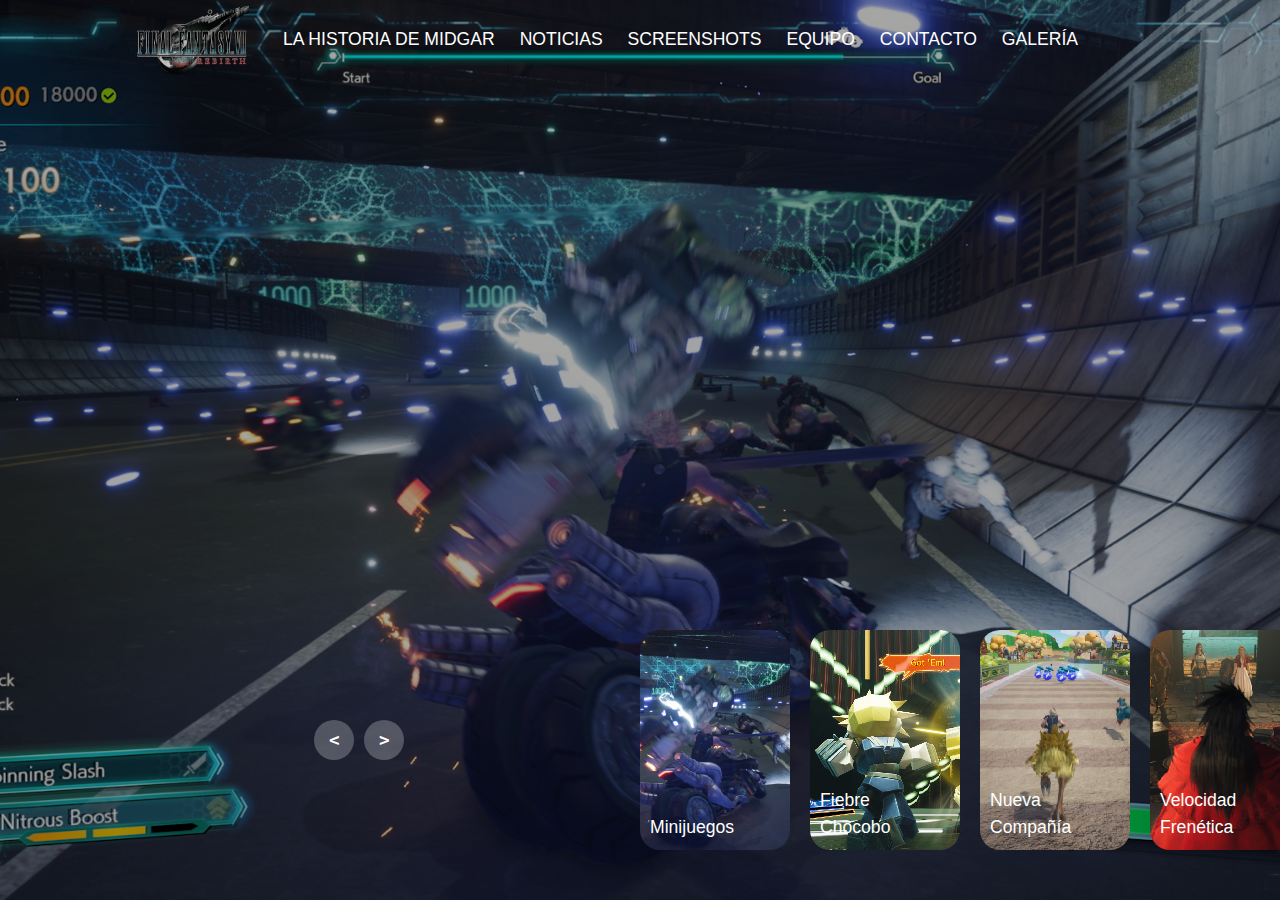
<file: product2.html>
<!DOCTYPE html>
<html lang="en">
<head>
      <!-- Basic -->
  <meta charset="utf-8" />
  <meta http-equiv="X-UA-Compatible" content="IE=edge" />
  <!-- Mobile Metas -->
  <meta name="viewport" content="width=device-width, initial-scale=1, shrink-to-fit=no" />
  <!-- Site Metas -->
  <meta name="keywords" content="" />
  <meta name="description" content="" />
  <meta name="author" content="" />

  <title>Screenshots</title>

  <link rel="stylesheet" href="product2styles.css">

  <!-- slider stylesheet -->
  <link rel="stylesheet" type="text/css"
    href="https://cdnjs.cloudflare.com/ajax/libs/OwlCarousel2/2.1.3/assets/owl.carousel.min.css" />

  <!-- bootstrap core css -->
  <link rel="stylesheet" type="text/css" href="css/bootstrap.css" />

  <!-- fonts style -->
  <link href="https://fonts.googleapis.com/css?family=Dosis:400,500|Poppins:400,700&display=swap" rel="stylesheet" />
  <!-- Custom styles for this template -->
  <link href="css/style.css" rel="stylesheet" />
  <!-- responsive style -->
  <link href="css/responsive.css" rel="stylesheet" />
</head>

<body class="sub_page">
  <div class="hero_area">
    <!-- header section strats -->
    <header>
        <nav>
            <a href="index.html"><img src="images/logo_ffviir.png" width="130px" height="80px"></a>
                <a href="index.html">LA HISTORIA DE MIDGAR</a>
                    <a href="about.html"> NOTICIAS </a>
                        <a href="product2.html"> SCREENSHOTS </a>
                            <a href="client.html"> EQUIPO </a>
                                <a href="contact2.html">CONTACTO</a>
                                    <a href="galerie.html">GALERÍA</a>
        </nav>
    </header>

    <!-- carousel -->
    <div class="carousel">
        <!-- list item -->
        <div class="list">
            <div class="item">
                <img src="images/CAR01-10.png">
                <div class="content">
                    <div class="author">PERSECUCIONES</div>
                    <div class="title">DE ALTA VELOCIDAD</div>
                    <div class="topic"></div>
                    <div class="des">
                        <!-- lorem 50 -->
                        Shinra y sus SOLDADO perseguirán a tu grupo ¡aún fuera de Midgar!
                        Es tu tarea lograr que Cloud y compañía mantengan distancia entre ellos o por el contrario, que se enfrasquen en batallas llenas de
                        adrenalina.
                    </div>
                    <div class="buttons">
                        <button>EXPLORA</button>
                        <button>DEMO</button>
                    </div>
                </div>
            </div>
            <div class="item">
                <img src="images/CAR02-10.png">
                <div class="content">
                    <div class="author">¡NUEVAS BATALLAS</div>
                    <div class="title">CON DISEÑOS RETRO!</div>
                    <div class="topic"></div>
                    <div class="des">
                        Nuevos y apasionantes modos de juego te esperan en FUERTE CÓNDOR, JUNON Y COSTA DEL SOL.
                        ¡Consigue nuevas materias, equipamientos y accesorios para tus personajes favoritos!
                    </div>
                    <div class="buttons">
                        <button>EXPLORA</button>
                        <button>DEMO</button>
                    </div>
                </div>
            </div>
            <div class="item">
                <img src="images/CAR03-10.png">
                <div class="content">
                    <div class="author">¿ALGUIEN DIJO</div>
                    <div class="title">CHOCOBO?</div>
                    <div class="topic"></div>
                    <div class="des">
                        Cría tu propio Chocobo, mejora sus stats, entrénalo y ¡lleválo a ganar la copa Chocobo!
                        ¡Interactuar con los tiernos Chocobos nunca antes había sido tan emocionante!
                    </div>
                    <div class="buttons">
                        <button>EXPLORA</button>
                        <button>DEMO</button>
                    </div>
                </div>
            </div>
            <div class="item">
                <img src="images/CAR04-10.png">
                <div class="content">
                    <div class="author">NUEVOS MIEMBROS</div>
                    <div class="title">ESPERAN A UNIRSE A TI</div>
                    <div class="topic"></div>
                    <div class="des">
                        Cloud y compañía podrán encontrar en sus viajes a nuevos miembros de lo más extravagantes, encuentra a todos y fortalece
                        tu equipo con sus singulares habilidades.
                    </div>
                    <div class="buttons">
                        <button>EXPLORA</button>
                        <button>DEMO</button>
                    </div>
                </div>
            </div>
        </div>
        <!-- list thumnail -->
        <div class="thumbnail">
            <div class="item">
                <img src="images/SS01-14.jpg">
                <div class="content">
                    <div class="title">
                        Velocidad
                    </div>
                    <div class="description">
                        Frenética
                    </div>
                </div>
            </div>
            <div class="item">
                <img src="images/SS04-14.jpg">
                <div class="content">
                    <div class="title">
                        Minijuegos
                    </div>
                    <div class="description">
                    </div>
                </div>
            </div>
            <div class="item">
                <img src="images/SS02-14.jpg">
                <div class="content">
                    <div class="title">
                        Fiebre
                    </div>
                    <div class="description">
                        Chocobo
                    </div>
                </div>
            </div>
            <div class="item">
                <img src="images/SS03-14.jpg">
                <div class="content">
                    <div class="title">
                        Nueva
                    </div>
                    <div class="description">
                        Compañía
                    </div>
                </div>
            </div>
        </div>
        <!-- next prev -->

        <div class="arrows">
            <button id="prev"><</button>
            <button id="next">></button>
        </div>
        <!-- time running -->
        <div class="time"></div>
    </div>

    <script src="product2JS.js"></script>
</body>
</html>
</file>
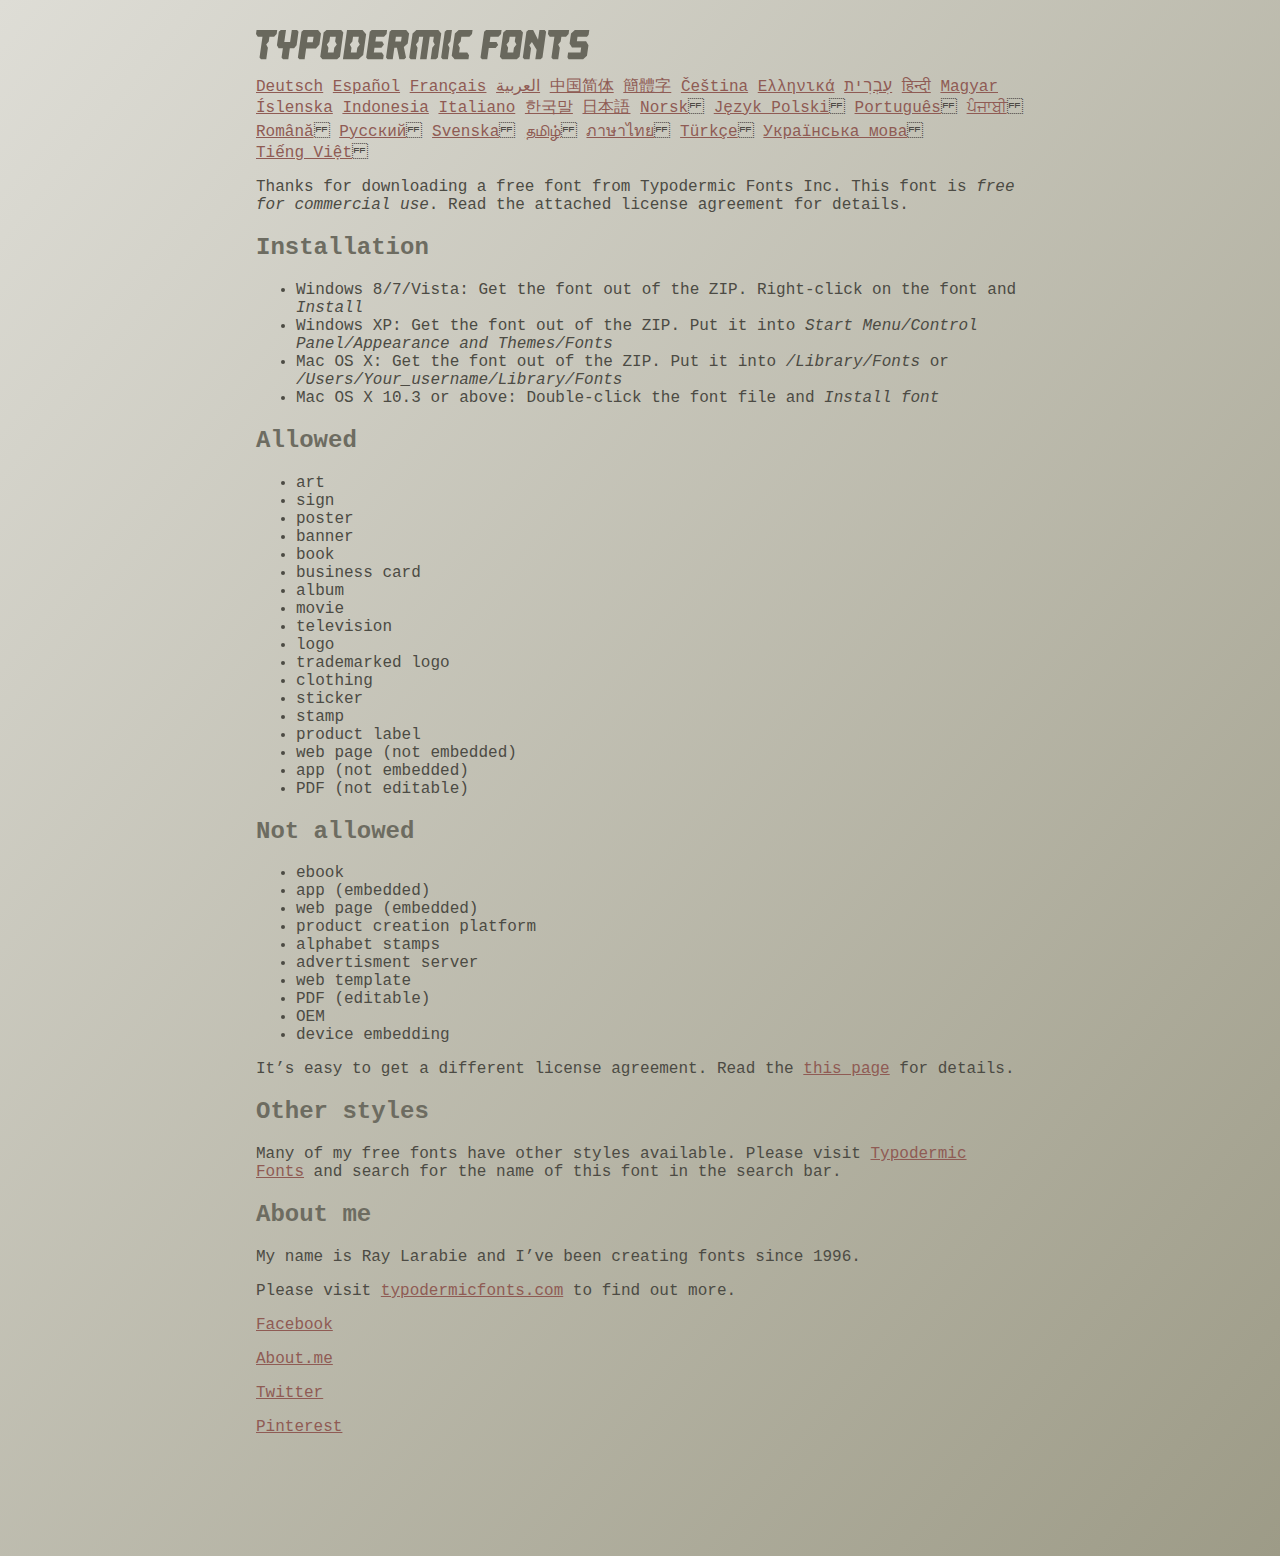
<file: fonts/ethnocentric/read-this.html>
<head>
<meta http-equiv="Content-Type" content="text/html; charset=utf-8">
<title>Typodermic Fonts Inc. Freeware Font instructions 2014</title>
<style type="text/css">
body {
	margin:30px 20% 120px 20%;
	padding:0px;
	font-family:Consolas, Courier, sans-serif;
	color:#4c4b44;
	background-color:#c2c1b3;

/* IE10 Consumer Preview */ 
background-image: -ms-linear-gradient(top left, #DEDDD6 0%, #9D9B87 100%);

/* Mozilla Firefox */ 
background-image: -moz-linear-gradient(top left, #DEDDD6 0%, #9D9B87 100%);

/* Opera */ 
background-image: -o-linear-gradient(top left, #DEDDD6 0%, #9D9B87 100%);

/* Webkit (Safari/Chrome 10) */ 
background-image: -webkit-gradient(linear, left top, right bottom, color-stop(0, #DEDDD6), color-stop(1, #9D9B87));

/* Webkit (Chrome 11+) */ 
background-image: -webkit-linear-gradient(top left, #DEDDD6 0%, #9D9B87 100%);

/* W3C Markup, IE10 Release Preview */ 
background-image: linear-gradient(to bottom right, #DEDDD6 0%, #9D9B87 100%);

	}
h2 {color:#6d6c61;}
a {color:#8f5b54;}
a:hover {color:#ffffff; background-color:#9a998c;}
</style>
</head>

<body>

<svg width="350px" height="30px">
	<path fill="#69685D" d="M0,4.006L0.554,0h20.674l-0.553,4.006l-2.559,2.772h-4.688l-0.682,4.816l-2.515,3.026l1.663,3.07
		l-1.62,11.594H4.987l-1.448-1.79l2.94-20.716H1.791L0,4.006z"/>
	<path fill="#69685D" d="M35.8,0h5.285l1.408,1.791l-1.876,13.343l-2.515,3.111h-4.264l-1.534,11.04h-5.286l-1.449-1.79l1.322-9.25
		h-4.263l-1.705-3.111l1.875-13.343L24.76,0h5.242l-1.706,12.064h5.799L35.8,0z"/>
	<path fill="#69685D" d="M62.09,0l2.899,3.453L63.412,14.58l-3.496,3.962h-9.805l-1.491,10.742h-5.244l-1.493-1.79l3.625-25.704
		L47.469,0H62.09z M50.965,12.362h5.797l0.81-5.583h-5.799L50.965,12.362z"/>
	<path fill="#69685D" d="M64.256,26.642l3.367-24.041L70.523,0h14.664l2.132,2.601l-3.368,24.041l-2.856,2.643H66.431L64.256,26.642
		z M73.335,11.595l-2.514,3.026l1.663,3.07l-0.683,4.816H77.6l0.68-4.816l2.516-3.07l-1.663-3.026l0.681-4.816h-5.796L73.335,11.595
		z"/>
	<path fill="#69685D" d="M86.926,29.285L91.017,0h15.518l3.581,4.307l-2.899,20.673l-4.774,4.305H86.926z M96.345,11.595
		l-2.515,3.026l1.664,3.07l-0.683,4.816h5.798l0.681-4.816l2.516-3.07l-1.663-3.026l0.681-4.816h-5.796L96.345,11.595z"/>
	<path fill="#69685D" d="M127.114,29.285h-15.473l-1.492-1.79l3.624-25.704L115.731,0h15.389l-0.554,4.006l-2.557,2.772h-7.971
		l-0.684,4.816h6.906l1.662,3.026l-2.515,3.111h-6.905l-0.683,4.775h8.057l1.791,2.771L127.114,29.285z"/>
	<path fill="#69685D" d="M150.21,0l2.898,3.453l-1.405,9.977l-3.881,3.452l2.217,10.613l-1.748,1.79h-4.944l-2.387-11.553h-2.6
		l-1.622,11.553h-5.241l-1.493-1.79l3.624-25.704L135.588,0H150.21z M145.691,6.779h-5.796l-0.683,4.816h5.799L145.691,6.779z"/>
	<path fill="#69685D" d="M159.92,29.285h-5.242l-1.492-1.79l3.41-24.042L160.432,0h21.911l2.897,3.453l-3.409,24.042l-1.876,1.79
		h-5.284l1.617-11.594l2.517-3.07l-1.662-3.026l0.681-4.816h-4.092l-3.154,22.506h-6.522l3.155-22.506h-4.134l-0.683,4.816
		l-2.515,3.026l1.663,3.07L159.92,29.285z"/>
	<path fill="#69685D" d="M191.879,29.285h-5.244l-1.492-1.79l3.624-25.704L190.728,0h5.242l-1.619,11.595l-2.516,3.026l1.663,3.07
		L191.879,29.285z"/>
	<path fill="#69685D" d="M213.018,25.279l-0.554,4.006h-13.854l-2.899-3.494l3.156-22.338L202.702,0h13.854l-0.555,4.006
		l-2.558,2.772h-8.1l-0.683,4.816l-2.515,3.026l1.663,3.07l-0.683,4.816h8.1L213.018,25.279z"/>
	<path fill="#69685D" d="M226.007,29.285l-1.492-1.79l3.624-25.704L230.1,0h15.473l-0.554,4.006l-2.557,2.772h-8.058l-0.724,5.115
		h6.818l1.664,3.07l-2.557,3.11h-6.82l-1.535,11.211H226.007z"/>
	<path fill="#69685D" d="M243.903,26.642l3.368-24.041L250.17,0h14.663l2.131,2.601l-3.367,24.041l-2.855,2.643h-14.664
		L243.903,26.642z M252.983,11.595l-2.516,3.026l1.662,3.07l-0.681,4.816h5.796l0.684-4.816l2.515-3.07l-1.664-3.026l0.684-4.816
		h-5.798L252.983,11.595z"/>
	<path fill="#69685D" d="M280.639,19.822l-4.731-7.758l-2.516,3.069l1.662,3.069l-1.533,11.082h-5.244l-1.493-1.79l3.626-25.704
		L272.37,0h4.773l4.902,9.677L283.41,0h5.285l1.407,1.791l-3.623,25.704l-1.877,1.79h-5.285L280.639,19.822z"/>
	<path fill="#69685D" d="M291.926,4.006L292.48,0h20.674l-0.554,4.006l-2.557,2.772h-4.691l-0.681,4.816l-2.516,3.026l1.664,3.07
		l-1.621,11.594h-5.285l-1.451-1.79l2.942-20.716h-4.689L291.926,4.006z"/>
	<path fill="#69685D" d="M325.168,17.478h-9.209l-2.387-3.923l1.45-10.102L318.857,0h14.452l-0.682,4.86l-1.621,1.918h-9.506
		l-0.64,4.561h9.208l2.388,3.878l-1.493,10.572l-3.836,3.494h-14.579l-1.107-1.917l0.682-4.86h12.362L325.168,17.478z"/>
</svg>

<br>

<p translate="no">

<a href="http://translate.google.com/translate?hl=en&sl=en&tl=de&u=http://typodermicfonts.com/wp-content/uploads/2014/02/read-this.html&sandbox=0&usg=ALkJrhivq6___mill12Uw6fPvMWyJxstkw">Deutsch</a>

<a href="http://translate.google.com/translate?hl=en&sl=en&tl=es&u=http://typodermicfonts.com/wp-content/uploads/2014/02/read-this.html&sandbox=0&usg=ALkJrhjAt3cpinDeMTX6Ro8UcZFqaE8K5Q">Español</a>

<a href="http://translate.google.com/translate?hl=en&sl=en&tl=fr&u=http://typodermicfonts.com/wp-content/uploads/2014/02/read-this.html&sandbox=0&usg=ALkJrhjObLPhFyyhwigF-dBoOZ3eXYdDsw">Français</a>

<a href="http://translate.google.com/translate?hl=en&sl=en&tl=ar&u=http://typodermicfonts.com/wp-content/uploads/2014/02/read-this.html&sandbox=0&usg=ALkJrhg2hs-st3zodt-AjmoeuPHfyJsTEg">العربية</a>

<a href="http://translate.google.com/translate?hl=en&sl=en&tl=zh-CN&u=http://typodermicfonts.com/wp-content/uploads/2014/02/read-this.html&sandbox=0&usg=ALkJrhiilVnjG1Ks0DN7UyRqbKExhxAT-Q">中国简体</a>

<a href="http://translate.google.com/translate?hl=en&sl=en&tl=zh-TW&u=http://typodermicfonts.com/wp-content/uploads/2014/02/read-this.html&sandbox=0&usg=ALkJrhiSCPRAYToARlHI4kxIK9eCIFKQhw">簡體字</a>

<a href="http://translate.google.com/translate?hl=en&sl=en&tl=cs&u=http://typodermicfonts.com/wp-content/uploads/2014/02/read-this.html&sandbox=0&usg=ALkJrhj3z2HOOmCXLT-ApYW2SCeBvTGvTA">Čeština</a>

<a href="http://translate.google.com/translate?hl=en&sl=en&tl=el&u=http://typodermicfonts.com/wp-content/uploads/2014/02/read-this.html&sandbox=0&usg=ALkJrhhoORG-43TvZ2NVrll3T0oyOZE0VA">Ελληνικά</a>

<a href="http://translate.google.com/translate?hl=en&sl=en&tl=iw&u=http://typodermicfonts.com/wp-content/uploads/2014/02/read-this.html&sandbox=0&usg=ALkJrhiP4kLXdDxVNuV6-9tHJ8Tbt-1xKw">עִבְרִית</a>

<a href="http://translate.google.com/translate?hl=en&sl=en&tl=hi&u=http://typodermicfonts.com/wp-content/uploads/2014/02/read-this.html&sandbox=0&usg=ALkJrhhJmUufReWrMTSaGKPPOqV7q5jpGQ">हिन्दी</a>

<a href="http://translate.google.com/translate?hl=en&sl=en&tl=hu&u=http://typodermicfonts.com/wp-content/uploads/2014/02/read-this.html&sandbox=0&usg=ALkJrhgfcL_UwP3jkr6Vvq35rkhETFuTug">Magyar</a>

<a href="http://translate.google.com/translate?hl=en&sl=en&tl=is&u=http://typodermicfonts.com/wp-content/uploads/2014/02/read-this.html&sandbox=0&usg=ALkJrhjpK9lELyRP50Vv3RNgqCJDb6d-GQ">Íslenska</a>

<a href="http://translate.google.com/translate?hl=en&sl=en&tl=id&u=http://typodermicfonts.com/wp-content/uploads/2014/02/read-this.html&sandbox=0&usg=ALkJrhiExV3gmyXBUVqcwNiGiUWQSRrgIQ">Indonesia</a>

<a href="http://translate.google.com/translate?hl=en&sl=en&tl=it&u=http://typodermicfonts.com/wp-content/uploads/2014/02/read-this.html&sandbox=0&usg=ALkJrhgMr2_uulaLYRSFz8C34rtcbN6XEg">Italiano</a>

<a href="http://translate.google.com/translate?hl=en&sl=en&tl=ko&u=http://typodermicfonts.com/wp-content/uploads/2014/02/read-this.html&sandbox=0&usg=ALkJrhhl_nNXiOMIiBERq879UXH1XYfZGw">한국말</a>

<a href="http://translate.google.com/translate?hl=en&ie=UTF8&prev=_t&sl=en&tl=ja&u=http://typodermicfonts.com/wp-content/uploads/2014/02/read-this.html&sandbox=0&usg=ALkJrhi2FvSFgSUub72-Sq2moIRAosCiLA">日本語</a>

<a href="http://translate.google.com/translate?hl=en&sl=en&tl=no&u=http://typodermicfonts.com/wp-content/uploads/2014/02/read-this.html&sandbox=0&usg=ALkJrhhnf9AGd5hfxwA04e1w-tfYPha1ww">Norsk</a>
<a href="http://translate.google.com/translate?hl=en&sl=en&tl=pl&u=http://typodermicfonts.com/wp-content/uploads/2014/02/read-this.html&sandbox=0&usg=ALkJrhjZTe5eJRrZffLe0zgqEHPrMb8pOQ">Język&nbsp;Polski</a>
<a href="http://translate.google.com/translate?hl=en&sl=en&tl=pt-BR&u=http://typodermicfonts.com/wp-content/uploads/2014/02/read-this.html&sandbox=0&usg=ALkJrhg-zp3i6AcZCv02ONjZ5YvkcCFDBw">Português</a>
<a href="http://translate.google.com/translate?hl=en&sl=en&tl=pa&u=http://typodermicfonts.com/wp-content/uploads/2014/02/read-this.html&sandbox=0&usg=ALkJrhhPEMoYvW59_DJT7y6fxgG2IMh23A">ਪੰਜਾਬੀ</a>
<a href="http://translate.google.com/translate?hl=en&sl=en&tl=ro&u=http://typodermicfonts.com/wp-content/uploads/2014/02/read-this.html&sandbox=0&usg=ALkJrhgD0R8zxuQQh-YmFpQTJdvjhAYm2A">Română</a>
<a href="http://translate.google.com/translate?hl=en&sl=en&tl=ru&u=http://typodermicfonts.com/wp-content/uploads/2014/02/read-this.html&sandbox=0&usg=ALkJrhgI6c7Pd-FCcipT4xc2NPTefj5JJg">Русский</a>
<a href="http://translate.google.com/translate?hl=en&sl=en&tl=sv&u=http://typodermicfonts.com/wp-content/uploads/2014/02/read-this.html&sandbox=0&usg=ALkJrhhA8gW_-rjCbZQ5TK46zFMB3_StEQ">Svenska</a>
<a href="http://translate.google.com/translate?hl=en&sl=en&tl=ta&u=http://typodermicfonts.com/wp-content/uploads/2014/02/read-this.html&sandbox=0&usg=ALkJrhiwxxCEPzu3pHBXP-fbTZaOzYqe3g">தமிழ்</a>
<a href="http://translate.google.com/translate?hl=en&sl=en&tl=th&u=http://typodermicfonts.com/wp-content/uploads/2014/02/read-this.html&sandbox=0&usg=ALkJrhjP1N1DRUB1M81k5mi5KnRtt5C2-Q">ภาษาไทย</a>
<a href="http://translate.google.com/translate?hl=en&sl=en&tl=tr&u=http://typodermicfonts.com/wp-content/uploads/2014/02/read-this.html&sandbox=0&usg=ALkJrhiTYbD039OWznCcGyQnMy89_v-1gA">Türkçe</a>
<a href="http://translate.google.com/translate?hl=en&sl=en&tl=uk&u=http%3A%2F%2Ftypodermicfonts.com%2Fwp-content%2Fuploads%2F2014%2F02%2Fread-this.html">Українська&nbsp;мова</a>
<a href="http://translate.google.com/translate?hl=en&sl=en&tl=vi&u=http://typodermicfonts.com/wp-content/uploads/2014/02/read-this.html&sandbox=0&usg=ALkJrhirTQPOLCZognLpxOvJQT_158y07A">Tiếng&nbsp;Việt</a>
</p>


<p>Thanks for downloading a free font from <span translate="no">Typodermic Fonts Inc.</span> This font is <em>free for commercial use</em>. Read the attached license agreement for details.</p>


<h2>Installation</h2>

<ul>
<li>Windows 8/7/Vista: Get the font out of the ZIP. Right-click on the font and <em>Install</em>
<li>Windows XP: Get the font out of the ZIP. Put it into <cite translate="no">Start Menu/Control Panel/Appearance and Themes/Fonts</cite>
<li>Mac OS X: Get the font out of the ZIP. Put it into <cite translate="no">/Library/Fonts</cite> or <cite translate="no">/Users/Your_username/Library/Fonts</cite>
<li>Mac OS X 10.3 or above: Double-click the font file and <em>Install font</em>
</ul>


<h2>Allowed</h2>

<ul>
<li>art
<li>sign
<li>poster
<li>banner
<li>book
<li>business card
<li>album
<li>movie
<li>television
<li>logo
<li>trademarked logo
<li>clothing
<li>sticker
<li>stamp
<li>product label
<li>web page (not embedded)
<li>app (not embedded)
<li>PDF (not editable)
</ul>

<h2>Not allowed</h2>

<ul>
<li>ebook
<li>app (embedded)
<li>web page (embedded)
<li>product creation platform
<li>alphabet stamps
<li>advertisment server
<li>web template
<li>PDF (editable)
<li>OEM
<li>device embedding
</ul>

<p>It&rsquo;s easy to get a different license agreement. Read the <a href="http://typodermicfonts.com/custom/">this page</a> for details.</p>

<h2>Other styles</h2>

<p>Many of my free fonts have other styles available. Please visit <a href="http://typodermicfonts.com">Typodermic Fonts</a> and search for the name of this font in the search bar.</p>


<h2>About me</h2>

<p>My name is <span translate="no">Ray Larabie</span> and I&rsquo;ve been creating fonts since 1996.</p>

<p>Please visit <a href="http://typodermicfonts.com">typodermicfonts.com</a> to find out more.</p>

<p translate="no"><a href="https://www.facebook.com/pages/Typodermic-Fonts/7153899975">Facebook</a></p>
<p translate="no"><a href="http://about.me/raylarabie/#">About.me</a></p>
<p translate="no"><p><a href="https://twitter.com/typodermic">Twitter</a></p>
<p translate="no"><p><a href="http://www.pinterest.com/plywood747/">Pinterest</a></p>

</body>
</file>
<file: product2styles.css>
@import url('https://fonts.googleapis.com/css2?family=Poppins:ital,wght@0,100;0,200;0,300;0,400;0,500;0,600;0,700;0,800;0,900;1,100;1,200;1,300;1,400;1,500;1,600;1,700;1,800;1,900&display=swap');
body{
    margin: 0;
    background-color: #000;
    color: #eee;
    font-family: "Poppins Bold", sans-serif;
    font-size: 12px;
}
a{
    text-decoration: none;
}
header{
    width: 1140px;
    max-width: 80%;
    margin: auto;
    height: 50px;
    display: flex;
    align-items: center;
    position: relative;
    z-index: 100;
}
header a{
    color: #ffffff;
    margin-right: 20px;
}
/* carousel */
.carousel{
    height: 100vh;
    margin-top: -50px;
    width: 100vw;
    overflow: hidden;
    position: relative;
}
.carousel .list .item{
    width: 100%;
    height: 100%;
    position: absolute;
    inset: 0 0 0 0;
}
.carousel .list .item img{
    width: 100%;
    height: 100%;
    object-fit: cover;
}
.carousel .list .item .content{
    position: absolute;
    top: 20%;
    width: 1140px;
    max-width: 80%;
    left: 50%;
    transform: translateX(-50%);
    padding-right: 30%;
    box-sizing: border-box;
    color: #fff;
    text-shadow: 0 5px 10px #0004;
}
.carousel .list .item .author{
    font-weight: bold;
    letter-spacing: 10px;
}
.carousel .list .item .title,
.carousel .list .item .topic{
    font-size: 5em;
    font-weight: bold;
    line-height: 1.3em;
}
.carousel .list .item .topic{
    color: #15ff00;
}
.carousel .list .item .buttons{
    display: grid;
    grid-template-columns: repeat(2, 130px);
    grid-template-rows: 40px;
    gap: 5px;
    margin-top: 20px;
}
.carousel .list .item .buttons button{
    border: none;
    background-color: #eee;
    letter-spacing: 3px;
    font-family: Poppins;
    font-weight: 500;
}
.carousel .list .item .buttons button:nth-child(2){
    background-color: transparent;
    border: 1px solid #fff;
    color: #eee;
}
/* thumbail */
.thumbnail{
    position: absolute;
    bottom: 50px;
    left: 50%;
    width: max-content;
    z-index: 100;
    display: flex;
    gap: 20px;
}
.thumbnail .item{
    width: 150px;
    height: 220px;
    flex-shrink: 0;
    position: relative;
}
.thumbnail .item img{
    width: 100%;
    height: 100%;
    object-fit: cover;
    border-radius: 20px;
}
.thumbnail .item .content{
    color: #fff;
    position: absolute;
    bottom: 10px;
    left: 10px;
    right: 10px;
}
.thumbnail .item .content .title{
    font-weight: 500;
}
.thumbnail .item .content .description{
    font-weight: 300;
}
/* arrows */
.arrows{
    position: absolute;
    top: 80%;
    right: 52%;
    z-index: 100;
    width: 300px;
    max-width: 30%;
    display: flex;
    gap: 10px;
    align-items: center;
}
.arrows button{
    width: 40px;
    height: 40px;
    border-radius: 50%;
    background-color: #eee4;
    border: none;
    color: #fff;
    font-family: monospace;
    font-weight: bold;
    transition: .5s;
}
.arrows button:hover{
    background-color: #fff;
    color: #000;
}

/* animation */
.carousel .list .item:nth-child(1){
    z-index: 1;
}

/* animation text in first item */

.carousel .list .item:nth-child(1) .content .author,
.carousel .list .item:nth-child(1) .content .title,
.carousel .list .item:nth-child(1) .content .topic,
.carousel .list .item:nth-child(1) .content .des,
.carousel .list .item:nth-child(1) .content .buttons
{
    transform: translateY(50px);
    filter: blur(20px);
    opacity: 0;
    animation: showContent .5s 1s linear 1 forwards;
}
@keyframes showContent{
    to{
        transform: translateY(0px);
        filter: blur(0px);
        opacity: 1;
    }
}
.carousel .list .item:nth-child(1) .content .title{
    animation-delay: 1.2s!important;
}
.carousel .list .item:nth-child(1) .content .topic{
    animation-delay: 1.4s!important;
}
.carousel .list .item:nth-child(1) .content .des{
    animation-delay: 1.6s!important;
}
.carousel .list .item:nth-child(1) .content .buttons{
    animation-delay: 1.8s!important;
}
/* create animation when next click */
.carousel.next .list .item:nth-child(1) img{
    width: 150px;
    height: 220px;
    position: absolute;
    bottom: 50px;
    left: 50%;
    border-radius: 30px;
    animation: showImage .5s linear 1 forwards;
}
@keyframes showImage{
    to{
        bottom: 0;
        left: 0;
        width: 100%;
        height: 100%;
        border-radius: 0;
    }
}

.carousel.next .thumbnail .item:nth-last-child(1){
    overflow: hidden;
    animation: showThumbnail .5s linear 1 forwards;
}
.carousel.prev .list .item img{
    z-index: 100;
}
@keyframes showThumbnail{
    from{
        width: 0;
        opacity: 0;
    }
}
.carousel.next .thumbnail{
    animation: effectNext .5s linear 1 forwards;
}

@keyframes effectNext{
    from{
        transform: translateX(150px);
    }
}

/* running time */

.carousel .time{
    position: absolute;
    z-index: 1000;
    width: 0%;
    height: 3px;
    background-color: #3a83f1;
    left: 0;
    top: 0;
}

.carousel.next .time,
.carousel.prev .time{
    animation: runningTime 3s linear 1 forwards;
}
@keyframes runningTime{
    from{ width: 100%}
    to{width: 0}
}


/* prev click */

.carousel.prev .list .item:nth-child(2){
    z-index: 2;
}

.carousel.prev .list .item:nth-child(2) img{
    animation: outFrame 0.5s linear 1 forwards;
    position: absolute;
    bottom: 0;
    left: 0;
}
@keyframes outFrame{
    to{
        width: 150px;
        height: 220px;
        bottom: 50px;
        left: 50%;
        border-radius: 20px;
    }
}

.carousel.prev .thumbnail .item:nth-child(1){
    overflow: hidden;
    opacity: 0;
    animation: showThumbnail .5s linear 1 forwards;
}
.carousel.next .arrows button,
.carousel.prev .arrows button{
    pointer-events: none;
}
.carousel.prev .list .item:nth-child(2) .content .author,
.carousel.prev .list .item:nth-child(2) .content .title,
.carousel.prev .list .item:nth-child(2) .content .topic,
.carousel.prev .list .item:nth-child(2) .content .des,
.carousel.prev .list .item:nth-child(2) .content .buttons
{
    animation: contentOut 1.5s linear 1 forwards!important;
}

@keyframes contentOut{
    to{
        transform: translateY(-150px);
        filter: blur(20px);
        opacity: 0;
    }
}
@media screen and (max-width: 678px) {
    .carousel .list .item .content{
        padding-right: 0;
    }
    .carousel .list .item .content .title{
        font-size: 30px;
    }
}
</file>
<file: css/style.css>
@font-face {
  font-family: "Lemon Milk";
  src: url("../fonts/ethnocentric/ethnocentric rg.ttf") format("ttf");
  font-weight: 400;
}

@font-face {
font-family: "Lemon Milk";
src: url("../fonts/ethnocentric/ethnocentric rg it.ttf") format("ttf");
font-weight: 400;
}

@font-face {
font-family: "Poppins";
src: url("../fonts/ethnocentric/Poppins-Regular.ttf") format("ttf");
font-weight: 400;
}

@font-face {
font-family: "Poppins Bold";
src: url("../fonts/ethnocentric/Poppins-Bold.ttf") format("ttf");
font-weight: bold;
}

h1,
h2,
h3 {
  font-family: "Lemon Milk", sans-serif;
}

body {
  font-family: "Poppins Bold", sans-serif;
  color: #FFFFFF;
  background-color: #000000;
}

.layout_padding {
padding: 75px 0;
}

.layout_padding2 {
padding: 45px 0;
}

.layout_padding2-top {
padding-top: 45px;
}

.layout_padding2-bottom {
padding-bottom: 45px;
}

.layout_padding-top {
padding-top: 75px;
}

.layout_padding-bottom {
padding-bottom: 75px;
}

.custom_heading {
position: relative;
}

/*header section*/

.hero_area {
height: 98vh;
background-image: url("../images/Banner-07.jpg");
background-size: cover;
background-attachment: fixed;
}

.sub_page .hero_area {
height: auto;
}

.hero_area.sub_pages {
height: auto;
}

.header_section .container-fluid {
padding-right: 25px;
padding-left: 25px;
}

.header_section .nav_container {
margin: 0 auto;
}

.custom_nav-container.navbar-expand-lg .navbar-nav .nav-link {
padding: 10px 30px;
color: #ffffff;
text-align: center;
text-transform: uppercase;
}

a,
a:hover,
a:focus {
text-decoration: none;
}

a:hover,
a:focus {
color: initial;
}

.btn,
.btn:focus {
outline: none !important;
-webkit-box-shadow: none;
        box-shadow: none;
}

.navbar-brand,
.navbar-brand:hover {
text-transform: uppercase;
font-weight: bold;
font-size: 24px;
color: #fafcfd;
}

.custom_nav-container .nav_search-btn {
background-image: url(../images/search-icon.png);
background-size: 22px;
background-repeat: no-repeat;
background-position-y: 7px;
width: 35px;
height: 35px;
padding: 0;
border: none;
}

.navbar-brand {
display: -webkit-box;
display: -ms-flexbox;
display: flex;
-webkit-box-align: center;
    -ms-flex-align: center;
        align-items: center;
-webkit-box-orient: vertical;
-webkit-box-direction: normal;
    -ms-flex-direction: column;
        flex-direction: column;
align-items: center;
margin-right: 0;
}

.navbar-brand img {
  width: 300px;
}

.navbar-brand span {
  font-size: 24px;
  font-weight: 400;
  color: #FFFFFF;
  font-family: "LEMON MILK";
  font-style: normal;
}

.custom_nav-container {
z-index: 99999;
padding: 15px 0;
-webkit-box-orient: vertical;
-webkit-box-direction: normal;
    -ms-flex-direction: column;
        flex-direction: column;
-webkit-box-align: center;
    -ms-flex-align: center;
        align-items: center;
}

.custom_nav-container .navbar-toggler {
outline: none;
}

.custom_nav-container .navbar-toggler .navbar-toggler-icon {
background-image: url(../images/menu.png);
background-size: 35px;
}

/*end header section*/
.hero_section {
text-align: center;
color: #ffffff;
display: -webkit-box;
display: -ms-flexbox;
display: flex;
-webkit-box-orient: vertical;
-webkit-box-direction: normal;
    -ms-flex-direction: column;
        flex-direction: column;
-webkit-box-pack: center;
    -ms-flex-pack: center;
        justify-content: center;
height: 75%;
}

.hero_section h1 {
font-size: 85px;
display: -webkit-box;
display: -ms-flexbox;
display: flex;
-webkit-box-pack: justify;
    -ms-flex-pack: justify;
        justify-content: space-between;
width: 85%;
margin: 0 auto;
}

.hero_section .hero_btn-box a {
  display: inline-block;
  padding: 12px 55px;
  background-color: transparent;
  border: 1.5px solid #0067AA;
  color: #759AB1;
  margin-top: 55px;
  text-transform: uppercase;
}

.hero_section .hero_btn-box a:hover {
  background-color: #002E4D;
  color: #FFFFFF;
}

.sub_page .about_section .about_container {
margin-top: 0;
}

.about_section .about_container {
width: 85%;
margin-left: auto;
margin-right: auto;
padding: 75px 45px;
background-image: url("../images/about-02.jpg");
background-size: auto 100%;
background-color: #041332;
background-position: center;
background-repeat: no-repeat;
margin-top: -150px;
-webkit-box-shadow: 1px 1px 5px 0px rgba(0, 0, 0, 0.21);
box-shadow: 1px 1px 5px 0px rgba(0, 0, 0, 0.21);
}

.about_section .about_container .container {
display: -webkit-box;
display: -ms-flexbox;
display: flex;
-webkit-box-pack: justify;
    -ms-flex-pack: justify;
        justify-content: space-between;
}

.about_section .about_container .container > div {
width: 46%;
}

.about_section .detail a {
  display: inline-block;
  padding: 14px 35px;
  background-color: transparent;
  border: 1.5px solid #FFFFFF;
  color: #00ff00;
  color: #FFFFFF;
  margin-top: 75%;
}

.about_section .detail a:hover {
  background-color: #22235C;
  color: #EFF0F4;
}

.about_section .detail-2 {
display: -webkit-box;
display: -ms-flexbox;
display: flex;
-webkit-box-orient: vertical;
-webkit-box-direction: normal;
    -ms-flex-direction: column;
        flex-direction: column;
-webkit-box-pack: end;
    -ms-flex-pack: end;
        justify-content: flex-end;
}

.product_section .container {
display: -webkit-box;
display: -ms-flexbox;
display: flex;
-ms-flex-wrap: wrap;
    flex-wrap: wrap;
}

.product_section .img-box {
margin: 1%;
display: -webkit-box;
display: -ms-flexbox;
display: flex;
}

.product_section .img-box img {
width: 100%;
}

.product_section .img-box.box-1, .product_section .img-box.box-3 {
width: 43%;
}

.product_section .img-box.box-2, .product_section .img-box.box-4 {
width: 53%;
}

.product_section a {
  display: inline-block;
  padding: 14px 35px;
  background-color: transparent;
  border: 1.5px solid #0067AA;
  color: #191E7B;
  color: #759AB1;
}

.product_section a:hover {
  background-color: #002E4D;
  color: #ffffff;
}

.why_section .why_container .img_box {
width: 85%;
margin: 0 auto;
}

.why_section .why_container .img_box img {
width: 100%;
}

.why_section a {
  display: inline-block;
  padding: 14px 35px;
  background-color: transparent;
  border: 1.5px solid #0067AA;
  color: #00ff00;
  color: #759AB1;
}

.why_section a:hover {
  background-color: #002E4D;
  color: #ffffff;
}

.contact_section {
color: #fff;
background: url(../images/contact-09.jpg);
background-size: cover;
background-repeat: no-repeat;
background-attachment: fixed;
}

.contact_section h2::before {
background-image: url(../images/herbal-white.png);
}

.contact_section input {
width: 100%;
border: 0;
height: 50px;
border-radius: 30px;
margin: 20px 0;
padding-left: 25px;
background-color: #ffffff;
outline: none;
color: #101010;
}

.contact_section input::-webkit-input-placeholder {
color: #131313;
}

.contact_section input:-ms-input-placeholder {
color: #131313;
}

.contact_section input::-ms-input-placeholder {
color: #131313;
}

.contact_section input::placeholder {
color: #131313;
}

.contact_section input.message-box {
height: 150px;
}

.contact_section button {
  background-color: #262351;
  padding: 15px 55px;
  outline: none;
  border: none;
  border-radius: 30px;
  border: 1px solid #2B84BC;
  color: #fff;
  font-weight: bold;
}

.contact_section button:hover {
  color: #FFFFFF;
  background-color: #B70003;
}

.client_section .client_container {
width: 90%;
margin: 0 auto;
display: -webkit-box;
display: -ms-flexbox;
display: flex;
-webkit-box-align: center;
    -ms-flex-align: center;
        align-items: center;
}

.client_section .img_box {
display: -webkit-box;
display: -ms-flexbox;
display: flex;
-webkit-box-align: center;
    -ms-flex-align: center;
        align-items: center;
-webkit-box-pack: center;
    -ms-flex-pack: center;
        justify-content: center;
min-width: 225px;
min-height: 225px;
border-radius: 100%;
background: -webkit-gradient(linear, left top, right top, from(#245463), to(#000000));
background: linear-gradient(to right, #245463, #000000);
margin-right: 15px;
}

.client_section .img_box img {
width: 75%;
}

.client_section .detail_box {
padding: 25px;
background: -webkit-gradient(linear, left top, left bottom, from(#245463), to(#000000));
background: linear-gradient(to bottom, #245463, #000000);
color: #ffffff;
display: -webkit-box;
display: -ms-flexbox;
display: flex;
-webkit-box-align: center;
    -ms-flex-align: center;
        align-items: center;
}

.client_section .detail_box h5 {
font-weight: bold;
display: -webkit-box;
display: -ms-flexbox;
display: flex;
-webkit-box-orient: vertical;
-webkit-box-direction: normal;
    -ms-flex-direction: column;
        flex-direction: column;
-webkit-box-align: center;
    -ms-flex-align: center;
        align-items: center;
margin-right: 35px;
}

.client_section .carousel-indicators {
-webkit-box-pack: end;
    -ms-flex-pack: end;
        justify-content: flex-end;
width: 90%;
margin: 0 auto;
bottom: 30px;
}

.client_section .carousel-indicators li {
background-color: #000000;
margin: 0;
height: 15px;
width: 35px;
opacity: 1;
}

.client_section .carousel-indicators li.active {
background-color: #245465;
}

.info_section {
background-image: url("../images/info-bg01-10.jpg");
background-size: cover;
background-attachment: fixed;
}

.info_section .logo-box {
width: 200px;
margin: 0 auto 75px auto;
}

.info_section .logo-box img {
width: 100%;
}

.info_items {
width: 65%;
margin: 0 auto;
display: -webkit-box;
display: -ms-flexbox;
display: flex;
-webkit-box-orient: vertical;
-webkit-box-direction: normal;
    -ms-flex-direction: column;
        flex-direction: column;
-webkit-box-align: center;
    -ms-flex-align: center;
        align-items: center;
-webkit-box-pack: justify;
    -ms-flex-pack: justify;
        justify-content: space-between;
}

.info_items .item {
display: -webkit-box;
display: -ms-flexbox;
display: flex;
-webkit-box-orient: vertical;
-webkit-box-direction: normal;
    -ms-flex-direction: column;
        flex-direction: column;
-webkit-box-align: center;
    -ms-flex-align: center;
        align-items: center;
text-align: center;
margin-bottom: 25px;
}

.info_items .item .img-box {
width: 50px;
border-radius: 100%;
background-repeat: no-repeat;
background-position: center;
margin-bottom: 15px;
}

.info_items .item .img-box img {
width: 100%;
}

.info_items .item .detail-box {
margin-top: 10px;
color: #fff;
}

.info_items {
position: relative;
}

.info_items a {
position: relative;
}

/* footer section*/
.footer_section {
background-color: #ffffff;
padding: 20px;
font-weight: 500;
}

.footer_section p {
color: #292929;
margin: 0;
text-align: center;
}

.footer_section a {
color: #292929;
}

/* end footer section*/
/*# sourceMappingURL=style.css.map */
</file>
<file: css/responsive.css>
@media (max-width: 1120px) {
    .hero_area {
        height: auto;
    }

    .hero_btn-box {
        margin-bottom: 150px;
    }


}

@media (max-width: 992px) {
    .custom_nav-container {
        flex-direction: row;
    }
}

@media (max-width: 768px) {
    .about_section .about_container .container {
        flex-direction: column;
    }

    .about_section .about_container {
        width: 90%;
    }

    .about_section .about_container .container>div {
        width: 95%;
    }

    .about_section .detail a {
        margin: 25px auto 35px auto;
    }

    .about_section .detail a {

        background-color: #00ff00;
        color: #ffffff;

    }

    .client_section .client_container {
        width: 100%;
    }

    .client_section .carousel-indicators {
        justify-content: center;
    }
}

@media (max-width: 576px) {
    .hero_section h1 {
        font-size: 58px;
    }

    .product_section .container {
        flex-direction: column;
        align-items: center;
    }

    .product_section .img-box.box-1,
    .product_section .img-box.box-3,
    .product_section .img-box.box-2,
    .product_section .img-box.box-4 {
        width: auto;
        margin: 15px 25px;

    }

    .client_section .client_container {
        flex-direction: column;
    }

    .client_section .img_box {
        margin-bottom: 25px;
    }

    .client_section .detail_box {
        flex-direction: column;
        text-align: center;
    }

    .client_section .detail_box h5 {
        flex-direction: row;
    }

}

@media (max-width: 480px) {
    .hero_section h1 {
        font-size: 36px;
    }
}

@media (max-width: 420px) {}

@media (max-width: 360px) {}

@media (min-width: 1200px) {
    .container {
        max-width: 1170px;
    }
}
</file>
